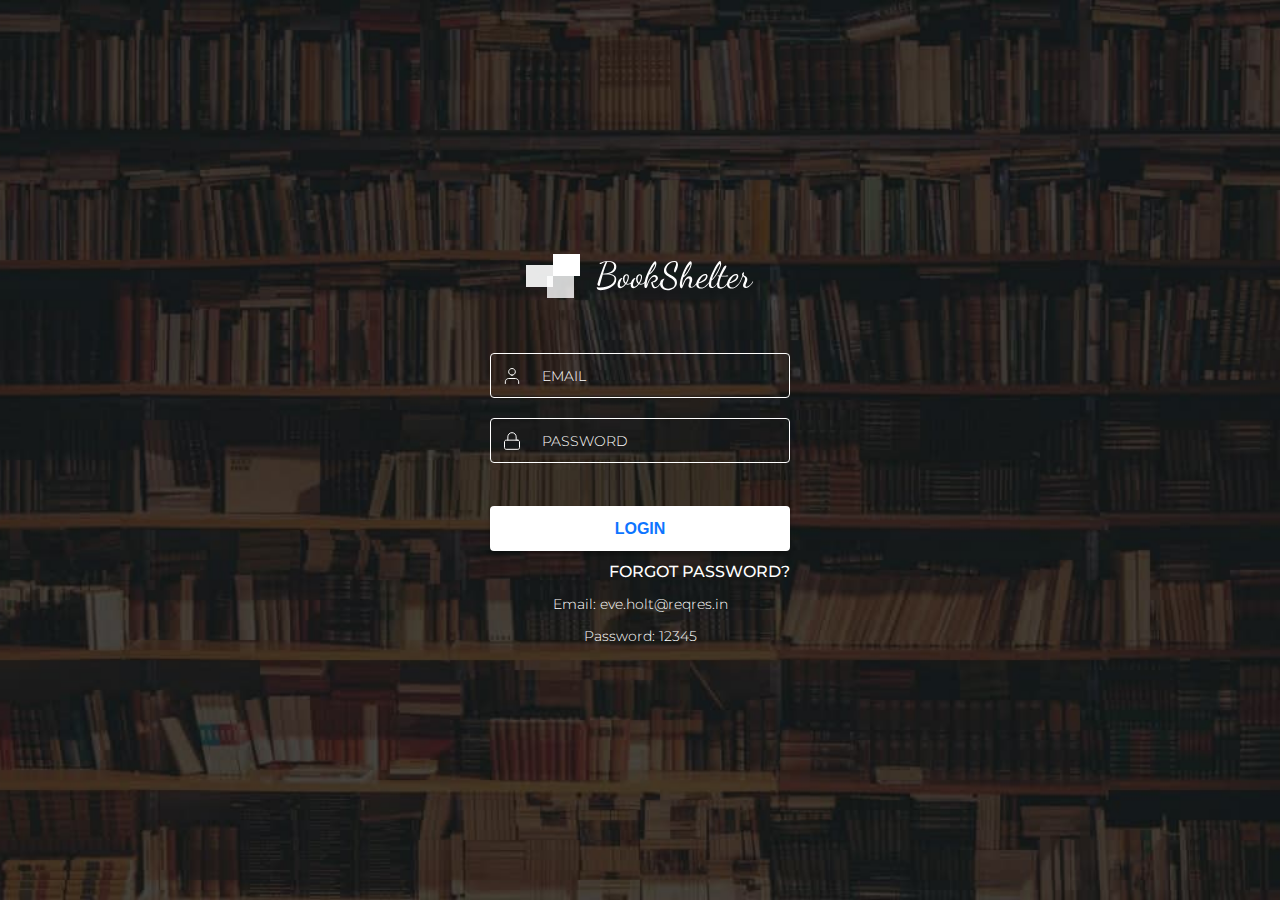
<file: index.html>
<!DOCTYPE html>
<html lang="en">

<head>
    <meta charset="UTF-8">
    <meta http-equiv="X-UA-Compatible" content="IE=edge">
    <meta name="viewport" content="width=device-width, initial-scale=1.0">
    <title>Books</title>
    <link rel="preconnect" href="https://fonts.googleapis.com">
    <link rel="preconnect" href="https://fonts.gstatic.com" crossorigin>
    <link href="https://fonts.googleapis.com/css2?family=Montserrat:wght@300;400;600&family=Noto+Sans&family=Rubik:wght@400;500&display=swap" rel="stylesheet">
    <link rel="stylesheet" href="./css/main.min.css">
</head>
<body>

    <div class="wrapper" style="display: none;" id="wrapper"></div>

    <nav class="nav">
        <div class="container">

            <div class="nav__block">

                <div class="nav__logo">
                    <img src="./img/nav_logo1.svg" alt="navLogo">
                </div>



                <label class="nav__search">
                    <img class="nav__icon" data-search="search" src="./img/search_icon.svg" alt="">
                    <input type="search" class="nav__input" id="searchInput" value="JavaScript" placeholder="Search books">
                </label>



                <div class="nav__logout">
                    <img class="nav__logout__icon" src="./img/sun.svg">
                    <button id="logout">Logout</button>
                </div>


            </div>

        </div>

    </nav>

    <header class="header">

        <div class="container">

            <div class="header__block">

                <p class="header__results" id="results">Showing 18 Result(s)</p>

                <button data-order="newest" class="header__btn">
                    <img data-order="newest" src="./img/calendar.svg" alt="">
                    Order by newest
                </button>

            </div>

        </div>

    </header>

    <main>
        <div class="container">

            <div class="main__block">

                <aside class="aside">

                    <div class="aside__block">

                        <h3 class="aside__title">Bookmarks</h3>


                        <p class="aside__desc">If you don’t like to read, you haven’t found the right book</p>


                        <div class="bookmarks" id="bookmarkBlock">                   

                        </div>

                    </div>

                </aside>

                <section class="section">

                    <div class="section__block">

                        <div class="card__block" id="card__block">                  
                      
                        </div>

                        <ul class="page__block" id="page__block">
                            <li class="page__item page__disablet" id="prevPage" data-page="prev"> < </li>
                            <ul class="page__list" id="page__list">
                                <li class="page__item" id="page1" data-page="1">1</li>
                                <li class="page__item" id="page2" data-page="2">2</li>
                                <li class="page__item" id="pagedot">...</li>
                                <li class="page__item" id="page3" data-page="4">4</li>
                                <li class="page__item" id="page4" data-page="5">5</li>
                            </ul>
                            <li class="page__item" data-page="next" id="nextPage">></li>
                        </ul>

                    </div>

                </section>

            </div>

        </div>

    </main>



    <template id="card__template">
        <div class="card">
            <div class="card__img">
                <img id="img" src="" alt="">
            </div>

            <h4 class="card__title" id="title">Python</h4>

            <p class="card__author" id="author"></p>

            <p class="card__year" id="year">2009</p>

            <div class="card__btns">
                <button class="card__bookmark__btn card__btn" data-task="bookmark">Bookmark</button>
                <button class="card__info__btn card__btn" data-task="moreInfo">More Info</button>
                <button class="card__read__btn card__btn">Read</button>
            </div>
        </div>
    </template>



    <template id="page__template">
        <li class="page__item"></li>
    </template>



    <template id="bookmarkTemplate">
        <div class="bookmark">
            <div class="bookmark__info">
                <h5 class="bookmark__title" id="mark_title">Python</h5>
                <p class="bookmark__desc" id="mark_author"></p>
            </div>


            <div class="bookmark_icons">
                <img src="./img/book-open.svg" alt="">
                <img src="./img/delet.svg" data-task="delet" alt="">
            </div>
        </div>
    </template>

    <template id="wrapperTemplate">
        
            <div class="modal">
    
                <div class="modal__nav">
                    <h3 class="modal__title" id="wrapper__title">Python</h3>
                    <button class="modal__btn" data-close="close">
                        <span class="modal__btn__line" data-close="close"></span>
                        <span class="modal__btn__line rotate" data-close="close"></span>
                    </button>
                </div>
    
    
    
                <div class="modal__img">
                    <img id="wrapper__img" src="./img/py.svg" alt="">
                </div>
    
    
    
                <div class="modal__desc" id="wrapper__desc">
                    Culpa nulla pariatur cupidatat nisi incididunt ea do ipsum. Incididunt quis mollit elit commodo cillum eiusmod reprehenderit labore irure. Cillum et incididunt et nostrud exercitation quis aute laboris non ut adipisicing. Laboris ad minim aute nulla proident deserunt velit anim sunt aliquip ut sit. Exercitation aliquip ullamco officia non aliqua. Sint deserunt aliquip veniam id eiusmod sit consectetur mollit ea aliqua officia consequat. Magna non mollit nisi est commodo voluptate aute id. Deserunt nostrud id do in nisi mollit deserunt non. Pariatur fugiat cillum irure elit sint nisi ad ipsum culpa deserunt cupidatat esse consequat laboris. Id aliquip non consectetur esse proident duis Lorem.
                </div>
    
    
    
                <div class="modal__author" id="wrapper__author">
                    <p class="author">Author :</p>
                </div>
    
    
    
                <div class="modal__author" id="wrapper__published">
                    <p class="author">Published : </p>
                </div>
    
    
    
                <div class="modal__author" id="wrapper__publishers">
                    <p class="author">Publishers:</p>
                </div>
    
    
    
                <div class="modal__author" id="wrapper__categories">
                    <p class="author">Categories:</p>
                </div>
    
    
    
                <div class="modal__author" id="wrapper__pages">
                    <p class="author">Pages Count:</p>
                </div>
    
    
    
                <div class="modal__footer">
                    <button class="modal__footer__btn">Read</button>
                </div>
            </div>
        
    </template>

    <template id="modalItemTemplate">
        <div class="modal__item"></div>
    </template>

</body>
<script src="./js/check_login.js"></script>
<script src="./js/render.js"></script>
<script src="./js/pagination.js"></script>
<script src="./js/search.js"></script>
<script src="./js/bookmark.js"></script>
<script src="./js/info.js"></script>
<script src="./js/logout.js"></script>
</html>
</file>
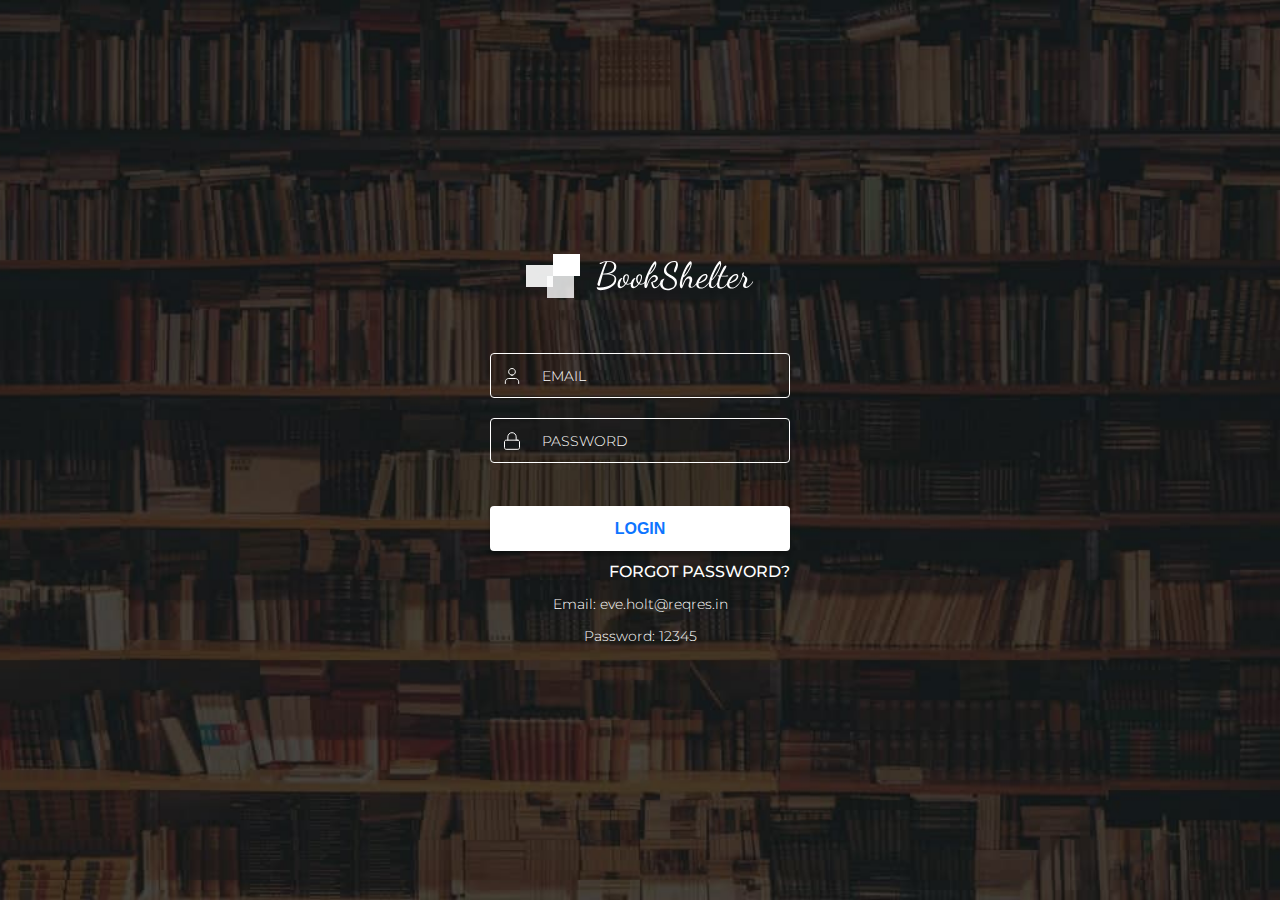
<file: login.html>
<!DOCTYPE html>
<html lang="en">
<head>
    <meta charset="UTF-8">
    <meta http-equiv="X-UA-Compatible" content="IE=edge">
    <meta name="viewport" content="width=device-width, initial-scale=1.0">
    <title>Login</title>
    <link rel="stylesheet" href="./css/login.min.css">
    <link rel="preconnect" href="https://fonts.googleapis.com">
    <link rel="preconnect" href="https://fonts.gstatic.com" crossorigin>
    <link href="https://fonts.googleapis.com/css2?family=Montserrat:wght@300;400;600&family=Noto+Sans&family=Rubik:wght@400;500&display=swap" rel="stylesheet">
</head>
<body>
    <form autocomplete="off" id="form" class="form">
        <div class="form__logo">
            <img class="form__logo__img" src="./img/form_logo.svg" alt="logo">
        </div>
        <div class="form__name">
            <input type="text" class="form__name__input" placeholder="Email" id="input_name">
        </div>
        <div class="form__name form__password">
            <input type="password" class="form__name__input" placeholder="password" id="input_password">
        </div>
        <button class="form__btn" type="submit" id="form__btn">LOGIN</button>
        <a class="form__link" href="#">FORGOT PASSWORD?</a>
        <p class="prompt--text">Email: eve.holt@reqres.in</p>
        <p class="prompt--text">Password: 12345</p>
    </form>

</body>
<script src="./js/login.js"></script>
</html>
</file>
<file: css/main.min.css>
/*! normalize.css v8.0.1 | MIT License | github.com/necolas/normalize.css */html{line-height:1.15;-webkit-text-size-adjust:100%}body{margin:0}main{display:block}h1{font-size:2em}hr{-webkit-box-sizing:content-box;box-sizing:content-box;height:0;overflow:visible}pre{font-family:monospace,monospace;font-size:1em}a{background-color:transparent}abbr[title]{border-bottom:none;text-decoration:underline;-webkit-text-decoration:underline dotted;text-decoration:underline dotted}b,strong{font-weight:bolder}code,kbd,samp{font-family:monospace,monospace;font-size:1em}small{font-size:80%}sub,sup{font-size:75%;line-height:0;position:relative;vertical-align:baseline}sub{bottom:-0.25em}sup{top:-0.5em}img{border-style:none}button,input,optgroup,select,textarea{font-family:inherit;font-size:100%;line-height:1.15;margin:0}button,input{overflow:visible}button,select{text-transform:none}button,[type=button],[type=reset],[type=submit]{-webkit-appearance:button}button::-moz-focus-inner,[type=button]::-moz-focus-inner,[type=reset]::-moz-focus-inner,[type=submit]::-moz-focus-inner{border-style:none;padding:0}button:-moz-focusring,[type=button]:-moz-focusring,[type=reset]:-moz-focusring,[type=submit]:-moz-focusring{outline:1px dotted ButtonText}fieldset{padding:.35em .75em .625em}legend{-webkit-box-sizing:border-box;box-sizing:border-box;color:inherit;display:table;max-width:100%;padding:0;white-space:normal}progress{vertical-align:baseline}textarea{overflow:auto}[type=checkbox],[type=radio]{-webkit-box-sizing:border-box;box-sizing:border-box;padding:0}[type=number]::-webkit-inner-spin-button,[type=number]::-webkit-outer-spin-button{height:auto}[type=search]{-webkit-appearance:textfield;outline-offset:-2px}[type=search]::-webkit-search-decoration{-webkit-appearance:none}::-webkit-file-upload-button{-webkit-appearance:button;font:inherit}details{display:block}summary{display:list-item}template{display:none}[hidden]{display:none}html{-webkit-box-sizing:border-box;box-sizing:border-box}*,*::after,*::before{-webkit-box-sizing:inherit;box-sizing:inherit}body{padding:0;line-height:1.5;font-size:16px;font-family:"Rubik";font-weight:400;background-color:#f8fafd}h1,h2,h3,h4,h5,h6,p{margin:0}img{height:auto;max-width:100%;vertical-align:middle}.container{max-width:1320px !important;padding:0 30px !important;margin:0 auto !important}.header{width:100%;-webkit-box-shadow:0px 0px 2px rgba(0,0,0,.15);box-shadow:0px 0px 2px rgba(0,0,0,.15);background:#fff;position:relative;z-index:10}.header__block{max-width:937px;width:100%;margin-left:auto;padding:11px 40px 11px 0;display:-webkit-box;display:-ms-flexbox;display:flex;-webkit-box-align:center;-ms-flex-align:center;align-items:center;-webkit-box-pack:justify;-ms-flex-pack:justify;justify-content:space-between}.header__results{font-weight:500;font-size:14px;line-height:17px;color:#222531}.header__btn{min-width:165px;height:34px;padding:0 5px;background:#a6b0c3;border-radius:4px;border:none;outline:none;display:-webkit-box;display:-ms-flexbox;display:flex;-webkit-box-align:center;-ms-flex-align:center;align-items:center;font-weight:500;font-size:14px;line-height:17px;color:#fff}.header__btn>img{margin:0 8px 0 11px}.nav{width:100%;background-color:#fff}.nav__block{width:100%;padding:11px 40px 11px 0;display:-webkit-box;display:-ms-flexbox;display:flex;-webkit-box-pack:justify;-ms-flex-pack:justify;justify-content:space-between;-webkit-box-align:center;-ms-flex-align:center;align-items:center}.nav__logo{min-width:226px;height:44px;margin-right:15px}.nav__logo>img{width:100%;height:100%;display:block;-o-object-fit:cover;object-fit:cover}.nav__search{max-width:670px;width:100%;position:relative}.nav__input{width:100%;height:48px;padding-left:48px;padding-right:20px;background:#f8fafd;border:none;outline:none;-webkit-box-shadow:0px 0px 3px rgba(0,0,0,.1);box-shadow:0px 0px 3px rgba(0,0,0,.1);border-radius:30px;font-size:14px;line-height:15px}.nav__input::-webkit-input-placeholder{font-size:14px;line-height:15px;color:rgba(0,0,0,.24)}.nav__input::-moz-placeholder{font-size:14px;line-height:15px;color:rgba(0,0,0,.24)}.nav__input:-ms-input-placeholder{font-size:14px;line-height:15px;color:rgba(0,0,0,.24)}.nav__input::-ms-input-placeholder{font-size:14px;line-height:15px;color:rgba(0,0,0,.24)}.nav__input::placeholder{font-size:14px;line-height:15px;color:rgba(0,0,0,.24)}.nav__logout{display:-webkit-box;display:-ms-flexbox;display:flex;-webkit-box-align:center;-ms-flex-align:center;align-items:center;margin-left:15px}.nav__logout>button{width:99px;height:40px;background:#0d75ff;border-radius:4px;border:none;outline:none;line-height:19px;color:#fff;margin-left:15px}.nav__icon{position:absolute;top:50%;left:16px;-webkit-transform:translateY(-50%);transform:translateY(-50%)}.aside{width:21%;min-height:85vh;padding:25px;background:#fff}.aside__block{width:100%;display:-webkit-box;display:-ms-flexbox;display:flex;-webkit-box-orient:vertical;-webkit-box-direction:normal;-ms-flex-direction:column;flex-direction:column}.aside__title{font-size:24px;line-height:28px;font-weight:400;margin-bottom:5px}.aside__desc{font-size:14px;line-height:155.6%;margin-bottom:10px}.bookmarks{display:-webkit-box;display:-ms-flexbox;display:flex;-webkit-box-orient:vertical;-webkit-box-direction:normal;-ms-flex-direction:column;flex-direction:column}.bookmark{width:100%;padding:15px 10px;margin-top:15px;display:-webkit-box;display:-ms-flexbox;display:flex;-webkit-box-align:center;-ms-flex-align:center;align-items:center;-webkit-box-pack:justify;-ms-flex-pack:justify;justify-content:space-between;background:#f8fafd;border-radius:4px}.bookmark__title{max-width:120px;font-weight:400;font-size:14px}.bookmark__desc{max-width:120px;font-family:"Noto Sans";font-weight:500;font-size:12px;line-height:18px;color:#757881}.bookmark__icons{min-width:56px;-webkit-box-align:center;-ms-flex-align:center;align-items:center}.bookmark__icons:last-child{margin-left:8px}.page__block{display:-webkit-box;display:-ms-flexbox;display:flex;margin:0;margin-top:33px}.page__item{list-style:none;min-width:32px;height:32px;padding:4px;background:#fff;border:1px solid #dfe3e8;border-radius:4px;display:-webkit-box;display:-ms-flexbox;display:flex;-webkit-box-align:center;-ms-flex-align:center;align-items:center;-webkit-box-pack:center;-ms-flex-pack:center;justify-content:center;font-size:14px;line-height:20px;color:#0d75ff;margin-right:8px;cursor:pointer}.page__item:last-child{margin-right:0}.page__active{border:1px solid #0d75ff}.page__disablet{color:#fff;background:#919eab;opacity:.5}.page__list{display:-webkit-box;display:-ms-flexbox;display:flex;padding:0;margin-right:8px}.wrapper{width:100%;background:rgba(0,0,0,.5);position:fixed;top:0;right:0;z-index:1000;display:-webkit-box;display:-ms-flexbox;display:flex;-webkit-box-pack:end;-ms-flex-pack:end;justify-content:flex-end}.modal{width:552px;max-height:100vh;background:#fff;-webkit-box-shadow:0px 1px 4px rgba(0,0,0,.25);box-shadow:0px 1px 4px rgba(0,0,0,.25);display:-webkit-box;display:-ms-flexbox;display:flex;-webkit-box-orient:vertical;-webkit-box-direction:normal;-ms-flex-direction:column;flex-direction:column;overflow-y:scroll}.modal__nav{width:100%;display:-webkit-box;display:-ms-flexbox;display:flex;-webkit-box-pack:justify;-ms-flex-pack:justify;justify-content:space-between;-webkit-box-align:center;-ms-flex-align:center;align-items:center;padding:22px 34px;background:#f8fafd}.modal__title{font-weight:500;font-size:24px;line-height:28px;color:#222531}.modal__btn{padding:0;width:15px;height:15px;background:transparent;border:none;outline:none;display:-webkit-box;display:-ms-flexbox;display:flex;-webkit-box-align:center;-ms-flex-align:center;align-items:center;-webkit-box-pack:center;-ms-flex-pack:center;justify-content:center;position:relative}.modal__btn__line{display:block;position:absolute;top:50%;left:50%;-webkit-transform:translateY(100%);transform:translateY(100%);-webkit-transform:translateX(100%);transform:translateX(100%);width:100%;height:2px;background:#58667e;-webkit-transform:rotate(45deg);transform:rotate(45deg)}.modal__img{margin:45px auto;width:229px;min-height:300px;border-radius:5px;overflow:hidden}.modal__img img{width:100%;height:100%;display:block;-o-object-fit:cover;object-fit:cover}.modal__desc{width:100%;padding:0 40px;font-size:13px;line-height:170.3%;color:#58667e;margin-bottom:35px}.modal__author{display:-webkit-box;display:-ms-flexbox;display:flex;-webkit-box-align:center;-ms-flex-align:center;align-items:center;-ms-flex-wrap:wrap;flex-wrap:wrap;padding:0 40px;margin-top:17px}.modal__item{margin-left:10px;margin-top:10px;background:rgba(13,117,255,.09);border-radius:30px;padding:5px 16px;max-width:100%;font-size:14px;line-height:17px;color:#0d75ff}.modal__footer{width:100%;background:#f8fafd;padding:15px 20px;display:-webkit-box;display:-ms-flexbox;display:flex;-webkit-box-pack:end;-ms-flex-pack:end;justify-content:flex-end;margin-top:110px}.modal__footer__btn{width:112px;height:35px;background:#75828a;border-radius:4px;font-weight:500;font-size:14px;line-height:17px;color:#fff;border:none;outline:none}.author{font-size:14px;line-height:17px;color:#222531;margin-top:10px}.rotate{-webkit-transform:rotate(-45deg);transform:rotate(-45deg)}.modal::-webkit-scrollbar{width:9px;background-color:transparent}.modal::-webkit-scrollbar-thumb{background-color:rgba(0,0,0,.5);border-radius:9px}.cssload-loader{position:relative;left:calc(50% - 31px);width:100px;height:100px;margin:130px 0;-webkit-perspective:780px;perspective:780px}.cssload-inner{position:absolute;width:100%;height:100%;box-sizing:border-box;-o-box-sizing:border-box;-ms-box-sizing:border-box;-webkit-box-sizing:border-box;-moz-box-sizing:border-box;border-radius:50%;-o-border-radius:50%;-ms-border-radius:50%;-webkit-border-radius:50%;-moz-border-radius:50%}.cssload-one{left:0%;top:0%;animation:cssload-rotate-one 1.15s linear infinite;-o-animation:cssload-rotate-one 1.15s linear infinite;-ms-animation:cssload-rotate-one 1.15s linear infinite;-webkit-animation:cssload-rotate-one 1.15s linear infinite;-moz-animation:cssload-rotate-one 1.15s linear infinite;border-bottom:3px solid #5c5edc}.cssload-two{right:0%;top:0%;animation:cssload-rotate-two 1.15s linear infinite;-o-animation:cssload-rotate-two 1.15s linear infinite;-ms-animation:cssload-rotate-two 1.15s linear infinite;-webkit-animation:cssload-rotate-two 1.15s linear infinite;-moz-animation:cssload-rotate-two 1.15s linear infinite;border-right:3px solid rgba(76,70,101,.99)}.cssload-three{right:0%;bottom:0%;animation:cssload-rotate-three 1.15s linear infinite;-o-animation:cssload-rotate-three 1.15s linear infinite;-ms-animation:cssload-rotate-three 1.15s linear infinite;-webkit-animation:cssload-rotate-three 1.15s linear infinite;-moz-animation:cssload-rotate-three 1.15s linear infinite;border-top:3px solid #e9908a}@keyframes cssload-rotate-one{0%{-webkit-transform:rotateX(35deg) rotateY(-45deg) rotateZ(0deg);transform:rotateX(35deg) rotateY(-45deg) rotateZ(0deg)}100%{-webkit-transform:rotateX(35deg) rotateY(-45deg) rotateZ(360deg);transform:rotateX(35deg) rotateY(-45deg) rotateZ(360deg)}}@-webkit-keyframes cssload-rotate-one{0%{-webkit-transform:rotateX(35deg) rotateY(-45deg) rotateZ(0deg)}100%{-webkit-transform:rotateX(35deg) rotateY(-45deg) rotateZ(360deg)}}@keyframes cssload-rotate-two{0%{-webkit-transform:rotateX(50deg) rotateY(10deg) rotateZ(0deg);transform:rotateX(50deg) rotateY(10deg) rotateZ(0deg)}100%{-webkit-transform:rotateX(50deg) rotateY(10deg) rotateZ(360deg);transform:rotateX(50deg) rotateY(10deg) rotateZ(360deg)}}@-webkit-keyframes cssload-rotate-two{0%{-webkit-transform:rotateX(50deg) rotateY(10deg) rotateZ(0deg)}100%{-webkit-transform:rotateX(50deg) rotateY(10deg) rotateZ(360deg)}}@keyframes cssload-rotate-three{0%{-webkit-transform:rotateX(35deg) rotateY(55deg) rotateZ(0deg);transform:rotateX(35deg) rotateY(55deg) rotateZ(0deg)}100%{-webkit-transform:rotateX(35deg) rotateY(55deg) rotateZ(360deg);transform:rotateX(35deg) rotateY(55deg) rotateZ(360deg)}}@-webkit-keyframes cssload-rotate-three{0%{-webkit-transform:rotateX(35deg) rotateY(55deg) rotateZ(0deg)}100%{-webkit-transform:rotateX(35deg) rotateY(55deg) rotateZ(360deg)}}.main__block{display:-webkit-box;display:-ms-flexbox;display:flex}.section{width:79%}.section__block{display:-webkit-box;display:-ms-flexbox;display:flex;-webkit-box-orient:vertical;-webkit-box-direction:normal;-ms-flex-direction:column;flex-direction:column;-webkit-box-align:center;-ms-flex-align:center;align-items:center;padding:40px}.card__block{display:-webkit-box;display:-ms-flexbox;display:flex;-webkit-box-pack:center;-ms-flex-pack:center;justify-content:center;-ms-flex-wrap:wrap;flex-wrap:wrap;row-gap:33px;-webkit-column-gap:33px;-moz-column-gap:33px;column-gap:33px}.card{width:268px;padding:13px 16px;display:-webkit-box;display:-ms-flexbox;display:flex;-webkit-box-orient:vertical;-webkit-box-direction:normal;-ms-flex-direction:column;flex-direction:column;-webkit-box-pack:justify;-ms-flex-pack:justify;justify-content:space-between;background-color:#fff;-webkit-box-shadow:0px 1px 3px rgba(0,0,0,.1);box-shadow:0px 1px 3px rgba(0,0,0,.1);border-radius:5px}.card__img{width:100%;height:238px;border-radius:5px;padding:19px;-ms-flex-item-align:center;align-self:center;background-color:#f8fafd;margin-bottom:19px}.card__img>img{width:100%;height:100%;display:block;-o-object-fit:cover;object-fit:cover}.card__title{font-weight:500;font-size:18px;line-height:21px;margin-bottom:2px}.card__author{font-family:"Noto Sans";font-weight:500;font-size:13px;line-height:18px;color:#757881}.card__year{font-family:"Noto Sans";font-weight:500;font-size:13px;line-height:18px;color:#757881}.card__btns{display:-webkit-box;display:-ms-flexbox;display:flex;-ms-flex-wrap:wrap;flex-wrap:wrap;-webkit-box-pack:justify;-ms-flex-pack:justify;justify-content:space-between;width:100%}.card__btn{width:49%;height:37px;border-radius:4px;font-weight:500;font-size:14px;line-height:17px;width:49%;height:37px;border:none;outline:none;margin-top:10px;-webkit-transition:all .3s;transition:all .3s}.card__btn:hover{opacity:.7}.card__bookmark__btn{background:#ffd80d}.card__info__btn{background:rgba(13,117,255,.05);color:#0d75ff}.card__read__btn{width:100%;background:#75828a;color:#fff;margin-top:5px}/*# sourceMappingURL=main.min.css.map */
</file>
<file: css/login.min.css>
*{margin:0;padding:0;-webkit-box-sizing:border-box;box-sizing:border-box}body{width:100%;height:100vh;background-image:url(../img/login_bg.jpg);background-repeat:no-repeat;background-position:center;background-size:cover;display:-webkit-box;display:-ms-flexbox;display:flex;-webkit-box-pack:center;-ms-flex-pack:center;justify-content:center;-webkit-box-align:center;-ms-flex-align:center;align-items:center;font-family:"Montserrat";font-weight:300;font-size:14px;line-height:20px}.form{max-width:330px;width:100%;padding:0 15px;display:-webkit-box;display:-ms-flexbox;display:flex;-webkit-box-orient:vertical;-webkit-box-direction:normal;-ms-flex-direction:column;flex-direction:column;-webkit-box-align:center;-ms-flex-align:center;align-items:center}.form__logo{margin-bottom:50px}.form__name{width:100%;position:relative;margin-bottom:20px}.form__name__input{width:100%;height:45px;background:transparent;border:1px solid #fff;border-radius:4px;outline:none;color:#fff;font-family:"Montserrat";font-weight:300;font-size:14px;line-height:20px;padding-left:51px}.form__name__input::-webkit-input-placeholder{font-family:"Montserrat";font-size:14px;font-weight:300;line-height:20px;text-transform:uppercase;color:#fff}.form__name__input::-moz-placeholder{font-family:"Montserrat";font-size:14px;font-weight:300;line-height:20px;text-transform:uppercase;color:#fff}.form__name__input:-ms-input-placeholder{font-family:"Montserrat";font-size:14px;font-weight:300;line-height:20px;text-transform:uppercase;color:#fff}.form__name__input::-ms-input-placeholder{font-family:"Montserrat";font-size:14px;font-weight:300;line-height:20px;text-transform:uppercase;color:#fff}.form__name__input::placeholder{font-family:"Montserrat";font-size:14px;font-weight:300;line-height:20px;text-transform:uppercase;color:#fff}.form__name::before{content:"";width:20px;height:20px;background-image:url(../img/user_name.svg);background-repeat:no-repeat;background-size:100% 100%;position:absolute;top:50%;left:12px;-webkit-transform:translateY(-50%);transform:translateY(-50%)}.form__password::before{background-image:url(../img/lock.svg)}.form__btn{width:100%;height:45px;background:#fff;-webkit-box-shadow:0px 4px 4px rgba(0,0,0,.3);box-shadow:0px 4px 4px rgba(0,0,0,.3);border-radius:4px;border:none;outline:none;font-weight:600;font-size:16px;color:#0d75ff;margin-top:23px;-webkit-transition:all .3s;transition:all .3s}.form__btn:hover{background:#c7c6c6}.form__link{text-decoration:none;font-weight:500;font-size:16px;color:#fff;margin-top:11px;margin-left:auto;-webkit-transition:all .3s;transition:all .3s}.form__link:hover{text-decoration:underline;opacity:.7}.prompt--text{margin-top:12px;color:#fff}/*# sourceMappingURL=login.min.css.map */
</file>
